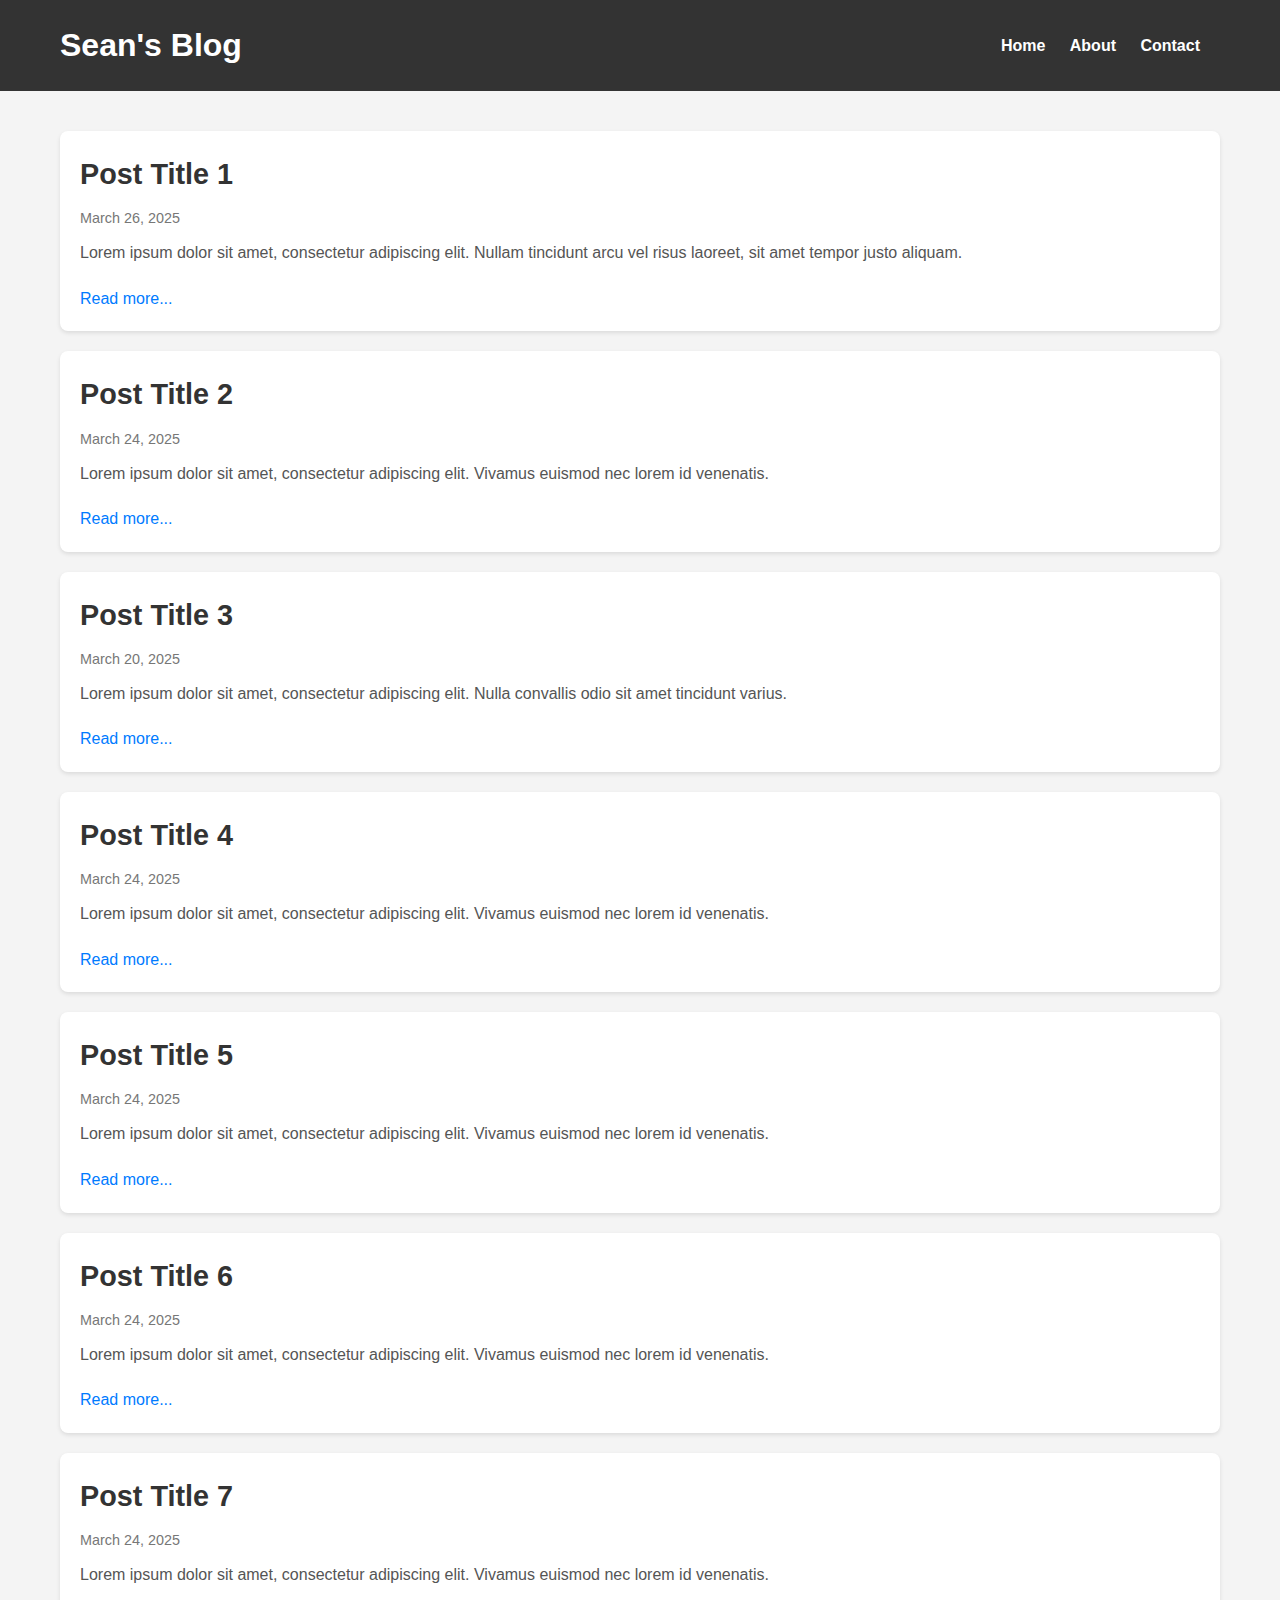
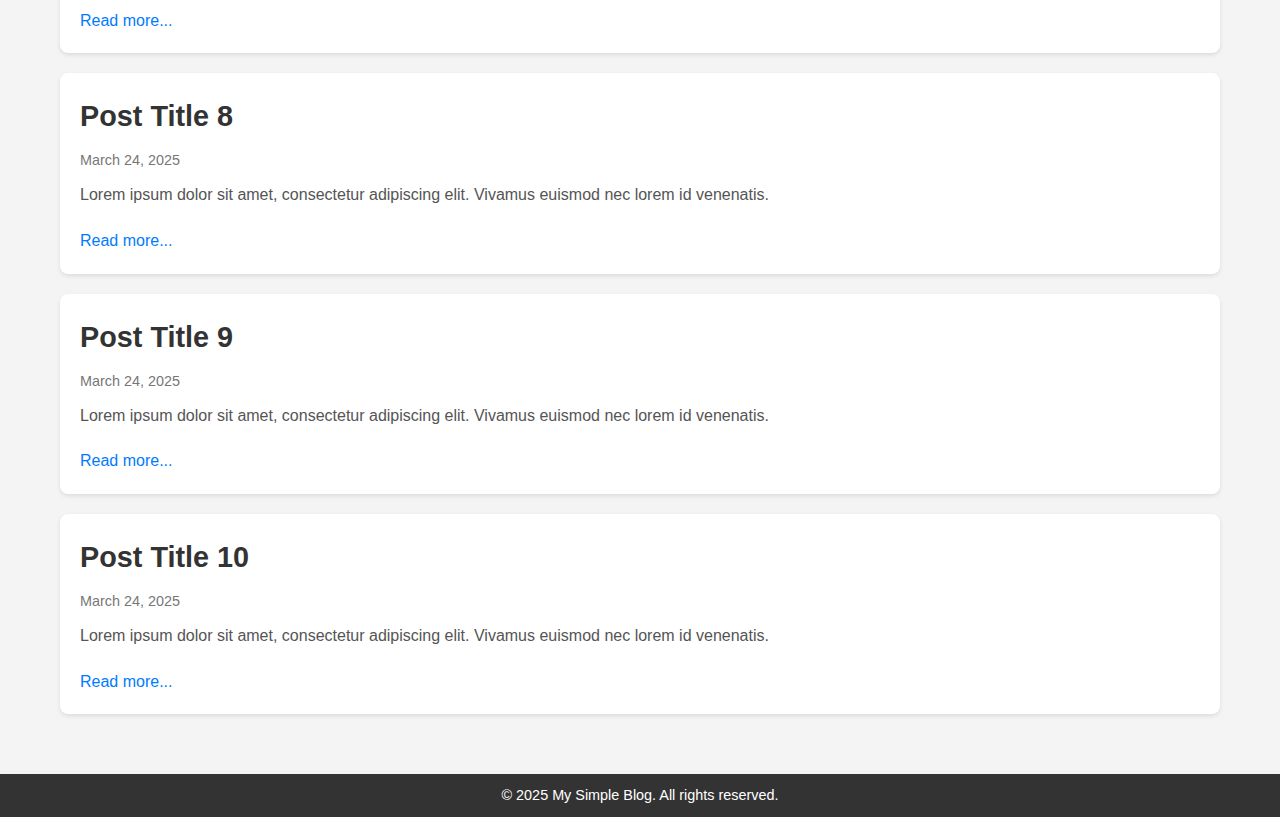
<file: projects/Blogsite_Panadero/index.html>
<!DOCTYPE html>
<html lang="en">
<head>
    <meta charset="UTF-8">
    <meta name="viewport" content="width=device-width, initial-scale=1.0">
    <title>Sean's Blog</title>
    <link rel="stylesheet" href="styles.css">
</head>
<body>
    <header>
        <div class="container">
            <h1>Sean's Blog</h1>
            <nav>
                <ul>
                    <li><a href="#">Home</a></li>
                    <li><a href="#">About</a></li>
                    <li><a href="#">Contact</a></li>
                </ul>
            </nav>
        </div>
    </header>

    <main>
        <div class="container">
            <section class="blog-post">
                <h2>Post Title 1</h2>
                <p class="date">March 26, 2025</p>
                <p>Lorem ipsum dolor sit amet, consectetur adipiscing elit. Nullam tincidunt arcu vel risus laoreet, sit amet tempor justo aliquam.</p>
                <a href="#">Read more...</a>
            </section>

            <section class="blog-post">
                <h2>Post Title 2</h2>
                <p class="date">March 24, 2025</p>
                <p>Lorem ipsum dolor sit amet, consectetur adipiscing elit. Vivamus euismod nec lorem id venenatis.</p>
                <a href="#">Read more...</a>
            </section>

            <section class="blog-post">
                <h2>Post Title 3</h2>
                <p class="date">March 20, 2025</p>
                <p>Lorem ipsum dolor sit amet, consectetur adipiscing elit. Nulla convallis odio sit amet tincidunt varius.</p>
                <a href="#">Read more...</a>
            </section>

            <section class="blog-post">
                <h2>Post Title 4</h2>
                <p class="date">March 24, 2025</p>
                <p>Lorem ipsum dolor sit amet, consectetur adipiscing elit. Vivamus euismod nec lorem id venenatis.</p>
                <a href="#">Read more...</a>
            </section>

            <section class="blog-post">
                <h2>Post Title 5</h2>
                <p class="date">March 24, 2025</p>
                <p>Lorem ipsum dolor sit amet, consectetur adipiscing elit. Vivamus euismod nec lorem id venenatis.</p>
                <a href="#">Read more...</a>
            </section>

            <section class="blog-post">
                <h2>Post Title 6</h2>
                <p class="date">March 24, 2025</p>
                <p>Lorem ipsum dolor sit amet, consectetur adipiscing elit. Vivamus euismod nec lorem id venenatis.</p>
                <a href="#">Read more...</a>
            </section>

            <section class="blog-post">
                <h2>Post Title 7</h2>
                <p class="date">March 24, 2025</p>
                <p>Lorem ipsum dolor sit amet, consectetur adipiscing elit. Vivamus euismod nec lorem id venenatis.</p>
                <a href="#">Read more...</a>
            </section>

            <section class="blog-post">
                <h2>Post Title 8</h2>
                <p class="date">March 24, 2025</p>
                <p>Lorem ipsum dolor sit amet, consectetur adipiscing elit. Vivamus euismod nec lorem id venenatis.</p>
                <a href="#">Read more...</a>
            </section>

            <section class="blog-post">
                <h2>Post Title 9</h2>
                <p class="date">March 24, 2025</p>
                <p>Lorem ipsum dolor sit amet, consectetur adipiscing elit. Vivamus euismod nec lorem id venenatis.</p>
                <a href="#">Read more...</a>
            </section>

            <section class="blog-post">
                <h2>Post Title 10</h2>
                <p class="date">March 24, 2025</p>
                <p>Lorem ipsum dolor sit amet, consectetur adipiscing elit. Vivamus euismod nec lorem id venenatis.</p>
                <a href="#">Read more...</a>
            </section>
        </div>
    </main>

    <footer>
        <div class="container">
            <p>&copy; 2025 My Simple Blog. All rights reserved.</p>
        </div>
    </footer>
</body>
</html>
</file>
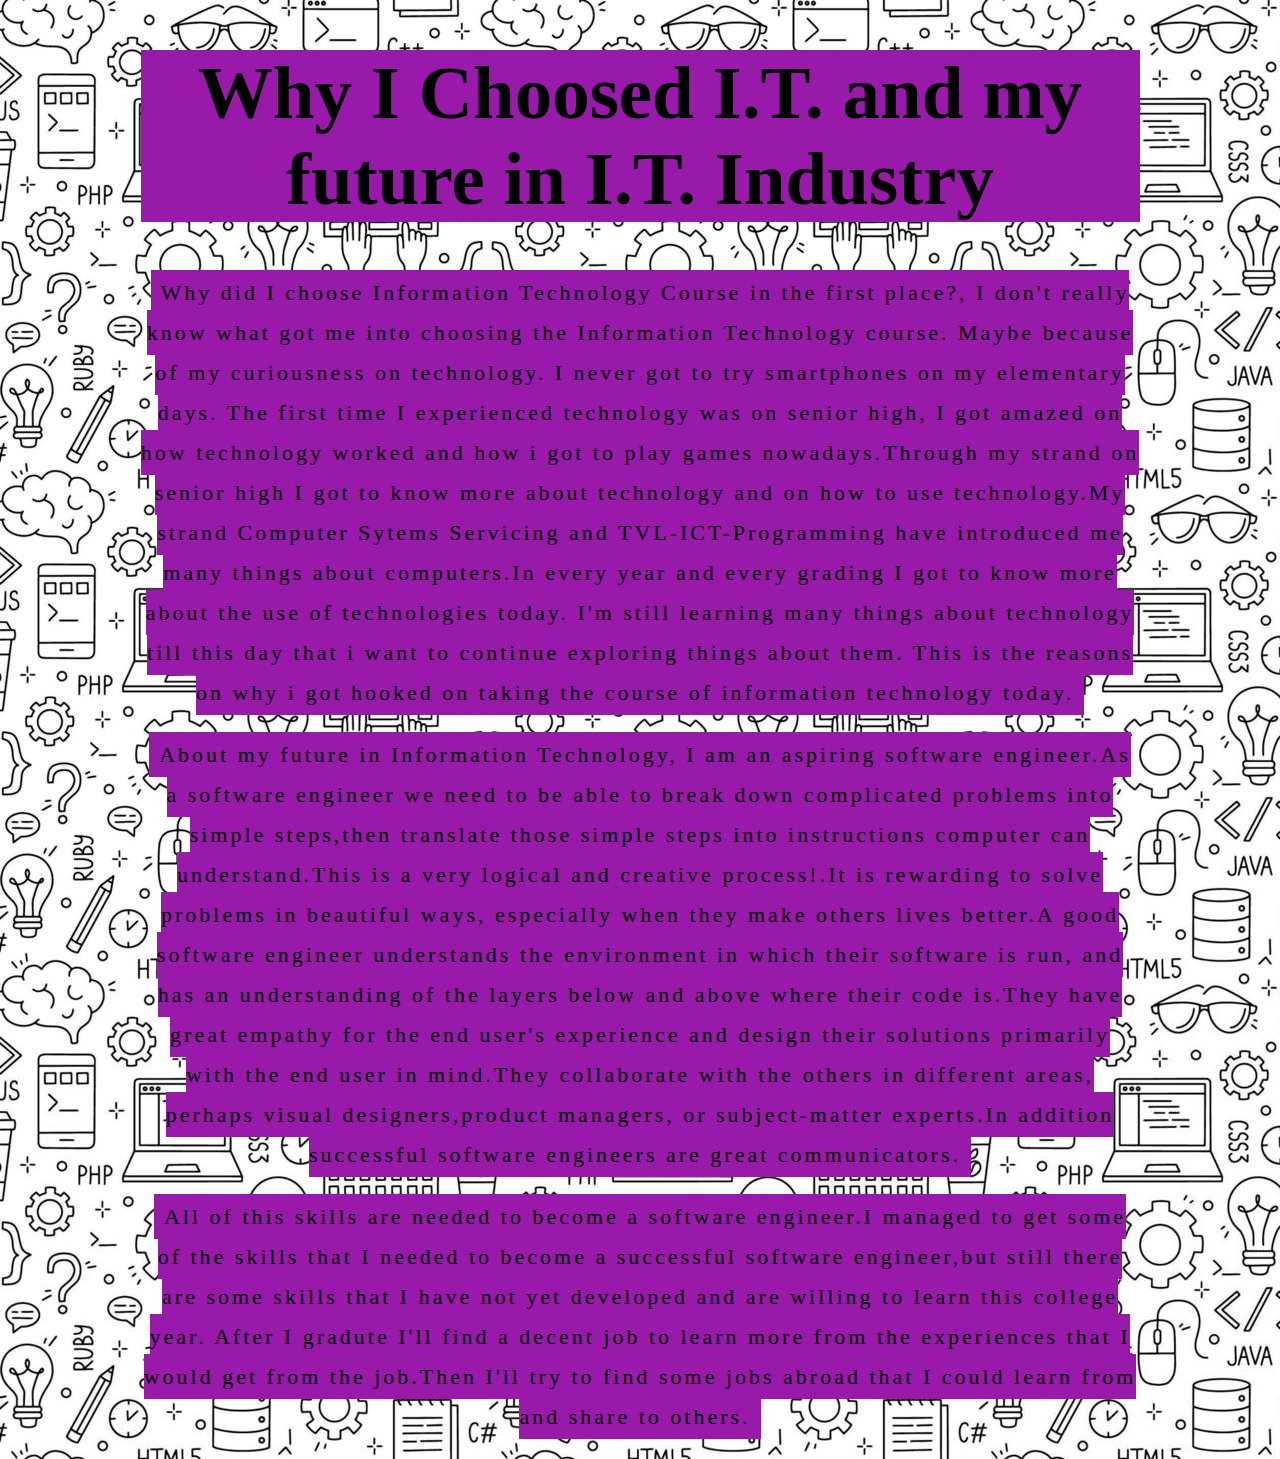
<file: projects/PANADERO_ACTIVITY 3/index.html>
<!DOCTYPE html>
<html lang="en">
<head>
  <title>Panadero,Sean Marius C._BSIT-1C</title>
  <link rel="stylesheet" href="styles.css">
</head>

<body>
<div id="container">

  <div id="header"><h1>Why I Choosed I.T. and my future in I.T. Industry</h1></div>
  
  <div id="PART1">
    <p><span class="white_bg">Why did I choose Information Technology Course in the first place?, I don't really know what got me into choosing the Information Technology course. Maybe because of my curiousness on technology. I never got to try smartphones on my elementary days. The first time I experienced technology was on senior high, I got amazed on how technology worked and how i got to play games nowadays.Through my strand on senior high I got to know more about technology and on how to use technology.My strand Computer Sytems Servicing and TVL-ICT-Programming have introduced me many things about computers.In every year and every grading I got to know more about the use of technologies today. I'm still learning many things about technology till this day that i want to continue exploring things about them. This is the reasons on why i got hooked on taking the course of information technology today.</span></p>
  </div>  

  <div id="PART2">
    <p><span class="white_bg">About my future in Information Technology, I am an aspiring software engineer.As a software engineer we need to be able to break down complicated problems into simple steps,then translate those simple steps into instructions computer can understand.This is a very logical and creative process!.It is rewarding to solve problems in beautiful ways, especially when they make others lives better.A good software engineer understands the environment in which their software is run, and has an understanding of the layers below and above where their code is.They have great empathy for the end user's experience and design their solutions primarily with the end user in mind.They collaborate with the others in different areas, perhaps visual designers,product managers, or subject-matter experts.In addition successful software engineers are great communicators.</span></p>
  </div>         
        
  <div id="PART3">       
    <p><span class="white_bg">All of this skills are needed to become a software engineer.I managed to get some of the skills that I needed to become a successful software engineer,but still there are some skills that I have not yet developed and are willing to learn this college year. After I gradute I'll find a decent job to learn more from the experiences that I would get from the job.Then I'll try to find some jobs abroad that I could learn from and share to others.</span></p>
  </div>


</body>
</html>
</file>
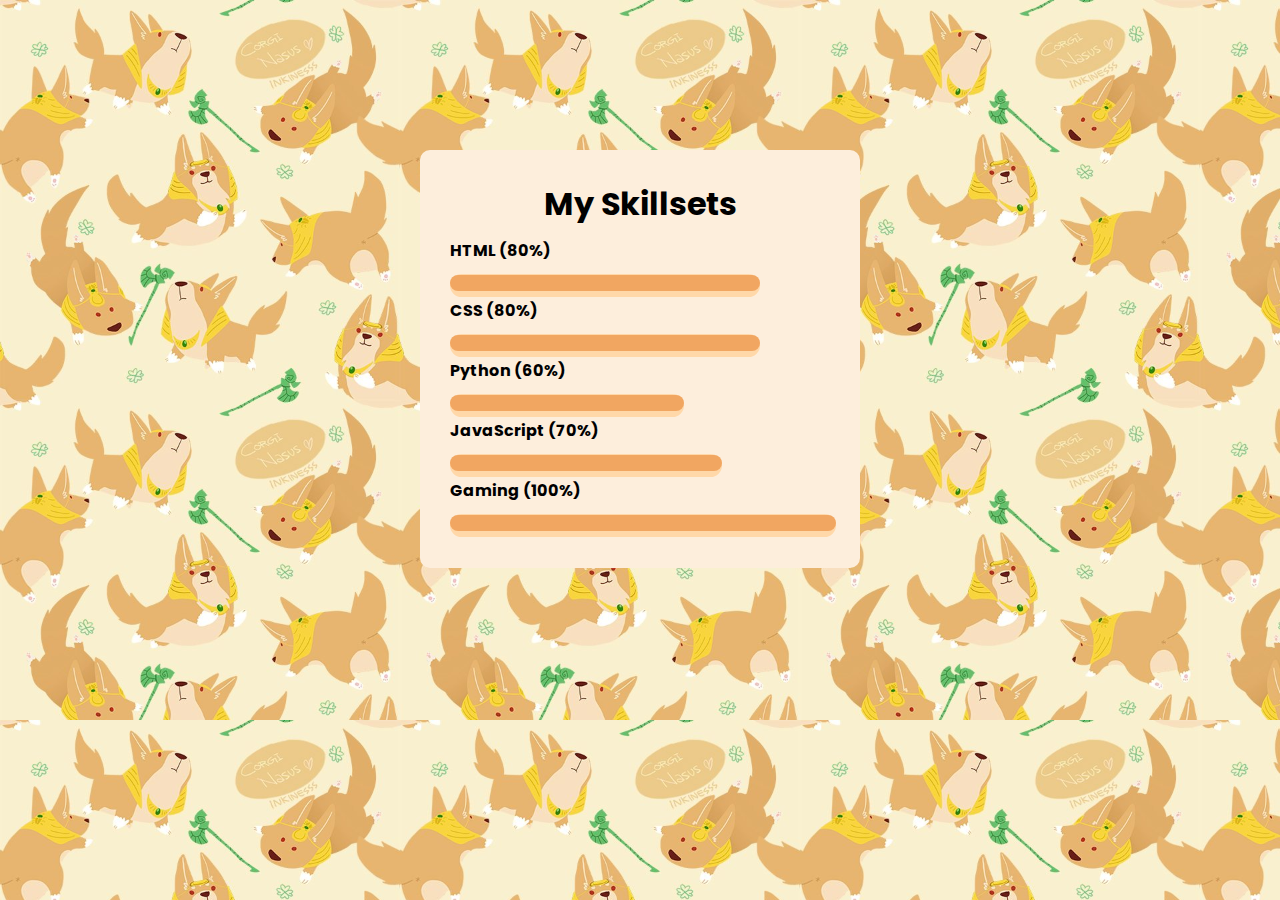
<file: projects/PANADERO_ACTIVITY 7/index.html>
<!DOCTYPE html>
<html lang="en">
<head>
    <meta charset="UTF-8">
    <meta http-equiv="X-UA-Compatible" content="IE=edge">
    <meta name="viewport" content="width-device-width,initial-scale=1.0">
    <link rel="stylesheet" href="style.css">
    <title>Panadero,Sean Marius C._BSIT-1C</title>
</head>
<body>
    <div class="container">
        <h1>My Skillsets</h1>
        <ul class="box">
            <li>
                <h4>HTML (80%)</h4>
                <span class="bar bar1"></span>
            </li>
            <li>
                <h4>CSS (80%)</h4>
                <span class="bar bar2"></span>
            </li>
            <li>
                <h4>Python (60%)</h4>
                <span class="bar bar3"></span>
            </li>
            <li>
                <h4>JavaScript (70%)</h4>
                <span class="bar bar4"></span>
            </li>
            <li>
                <h4>Gaming (100%)</h4>
                <span class="bar bar5"></span>
            </li>            
        </ul>
    </div>
</body>
</html>
</file>
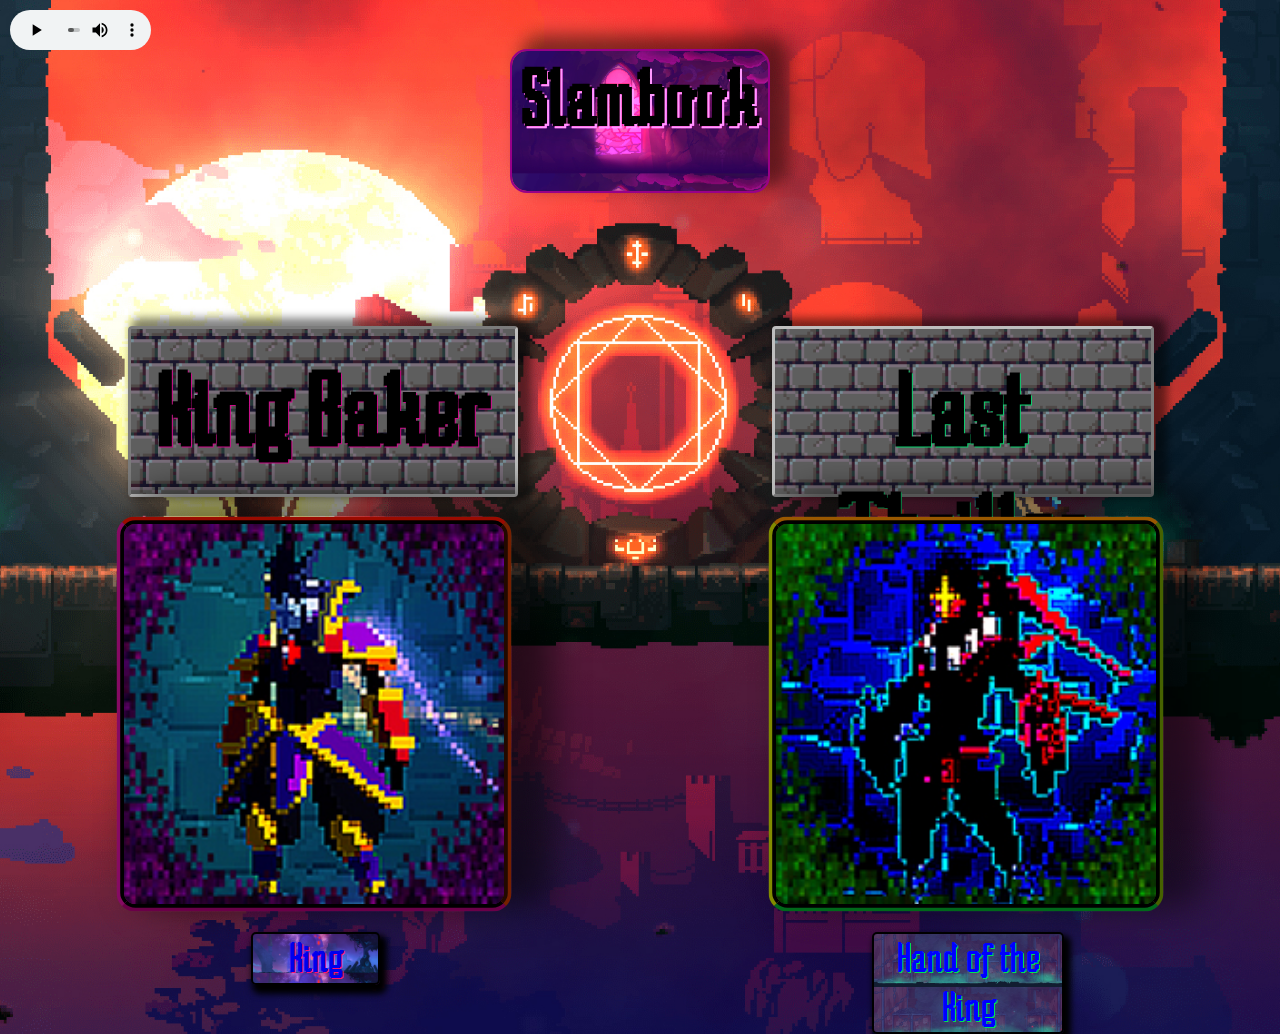
<file: projects/Lastrilla Panadero [Final Version]/Lastrilla Panadero/index.html>
<!DOCTYPE html>
<html lang="en">
  <head>
    <meta charset="UTF-8" />
    <meta http-equiv="X-UA-Compatible" content="IE=edge" />
    <meta name="viewport" content="width-device-width,initial-scale=1.0" />
    <title>Slambook</title>
    <link rel="stylesheet" href="../Lastrilla Panadero/CSS/Style.css" />
  </head>
  <body>
    <div class="container">
      <div class="Slam">
        <div class="Sla">
          <h1 class="Book">Slambook</h1>
        </div>
      </div>
      <div class="Kdiv">
        <div class="Kdi">
          <h2 class="King">King Baker</h2>
        </div>
      </div>
      <div class="Ldiv">
        <div class="Ldi">
          <h2 class="Last">Last Thriller</h2>
        </div>
      </div>
      <div class="Kingdiv">
        <a href="Pages/Seanbaker.html"
          ><img
            class="Kpic"
            src="../Lastrilla Panadero/Images/BorderedKingF.jpg"
            alt="King"
        /></a>
      </div>
      <div class="Handdiv">
        <a href="Pages/Lastthriller.html"
          ><img
            class="Hpic"
            src="../Lastrilla Panadero/Images/BorderedHandF.jpg"
            alt="Hand"
        /></a>
      </div>
      <div class="Button1">
        <div class="Butto1">
          <a href="Pages/Seanbaker.html">King</a>
        </div>
      </div>
      <div class="Button2">
        <div class="Butto2">
          <a href="Pages/Lastthriller.html">Hand of the King</a>
        </div>
      </div>
    </div>
    <footer class="foot"><audio controls autoplay loop src="Audio/Merchant.mp3"></audio></footer>
  </body
</html>
</file>
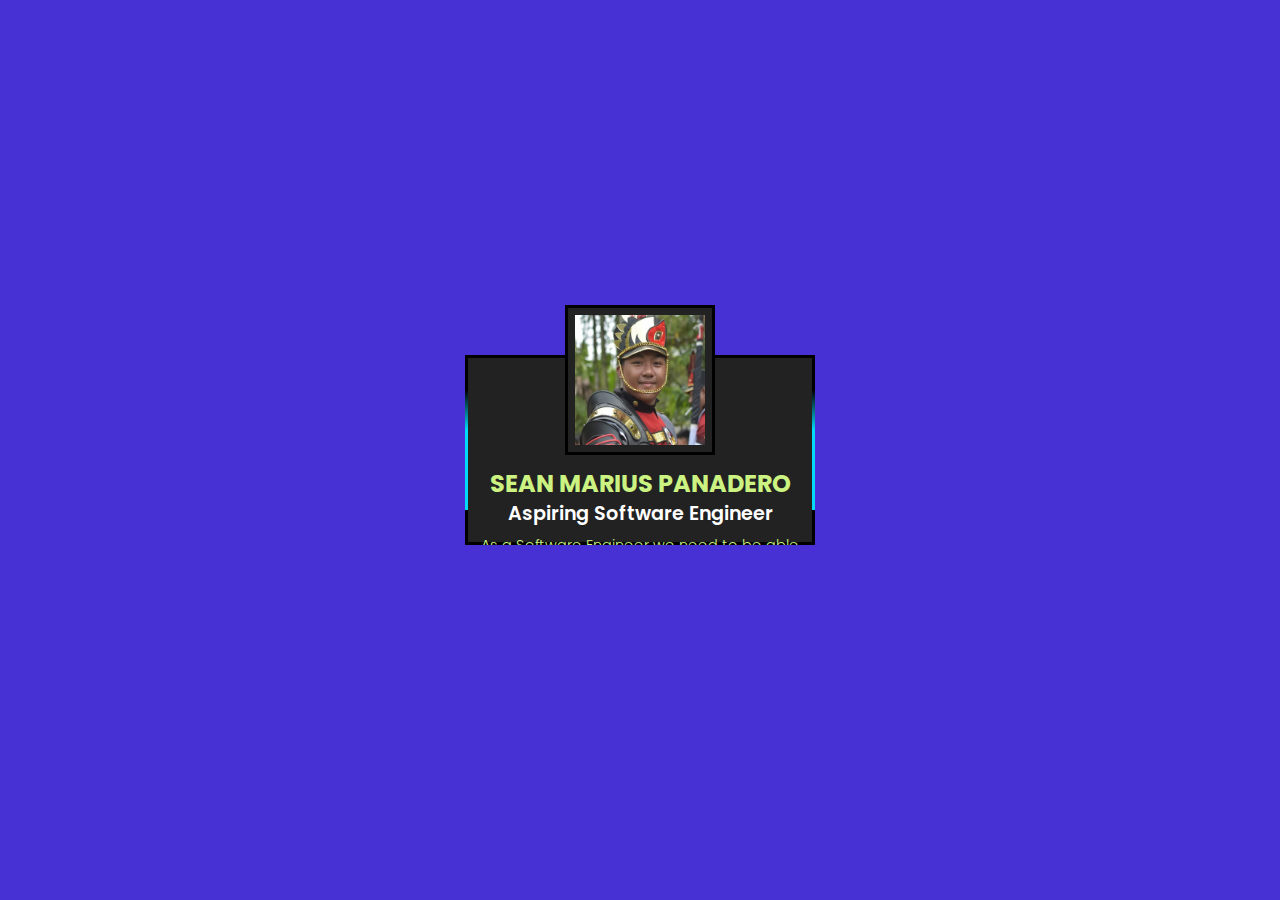
<file: projects/PANADERO_Profile Card/PANADERO_Profile Card/index.html>
<!DOCTYPE html>
<html lang="en">

<head>
    <meta charset="UTF-8">
    <meta http-equiv="X-UA-Compatible" content="IE=edge">
    <meta name="viewport" content="width=device-witdth, initial-scale=1.0">
    <link rel="stylesheet" href="https://cdnjs.cloudflare.com/ajax/libs/font-awesome/6.2.0/css/all.min.css" integrity="sha512-xh6O/CkQoPOWDdYTDqeRdPCVd1SpvCA9XXcUnZS2FmJNp1coAFzvtCN9BmamE+4aHK8yyUHUSCcJHgXloTyT2A==" crossorigin="anonymous" referrerpolicy="no-referrer" />
    <link rel="stylesheet" href="style.css">
    <title>Panadero,Sean Marius C._BSIT-1C</title>
</head>

<body>
  <div class="card">
  <div class="line"></div>
  <div class="imgBox"> 
    <img src="./images/PIC1.jpg" alt="wazzup_yow">
  </div>

  <div class="content">
  <div class="details">
    <h2>SEAN MARIUS PANADERO<br><span>Aspiring Software Engineer</span></h2>

    
  <div class="data">
    <h3>As a Software Engineer we need to be able to break down complicated problems into simple steps, then translate those simple steps into instruction computer can understand.</h3>
  </div>
  
  <div class="data">
    <h4>Socials:</h4>
  </div>

  <div class="linksprofile">
    <a href="#" class="link linkicon">
      <i class="fa-brands fa-facebook-f"></i>
    </a>
    <a href="#" class="link linkicon">
      <i class="fa-brands fa-instagram"></i>
    </a>
    <a href="#" class="link linkicon">
      <i class="fa-brands fa-twitter"></i>
    </a>
    <a href="#" class="link linkicon">
      <i class="fa-brands fa-linkedin-in"></i>
    </a>
  </div>
</body>

</html>
</file>
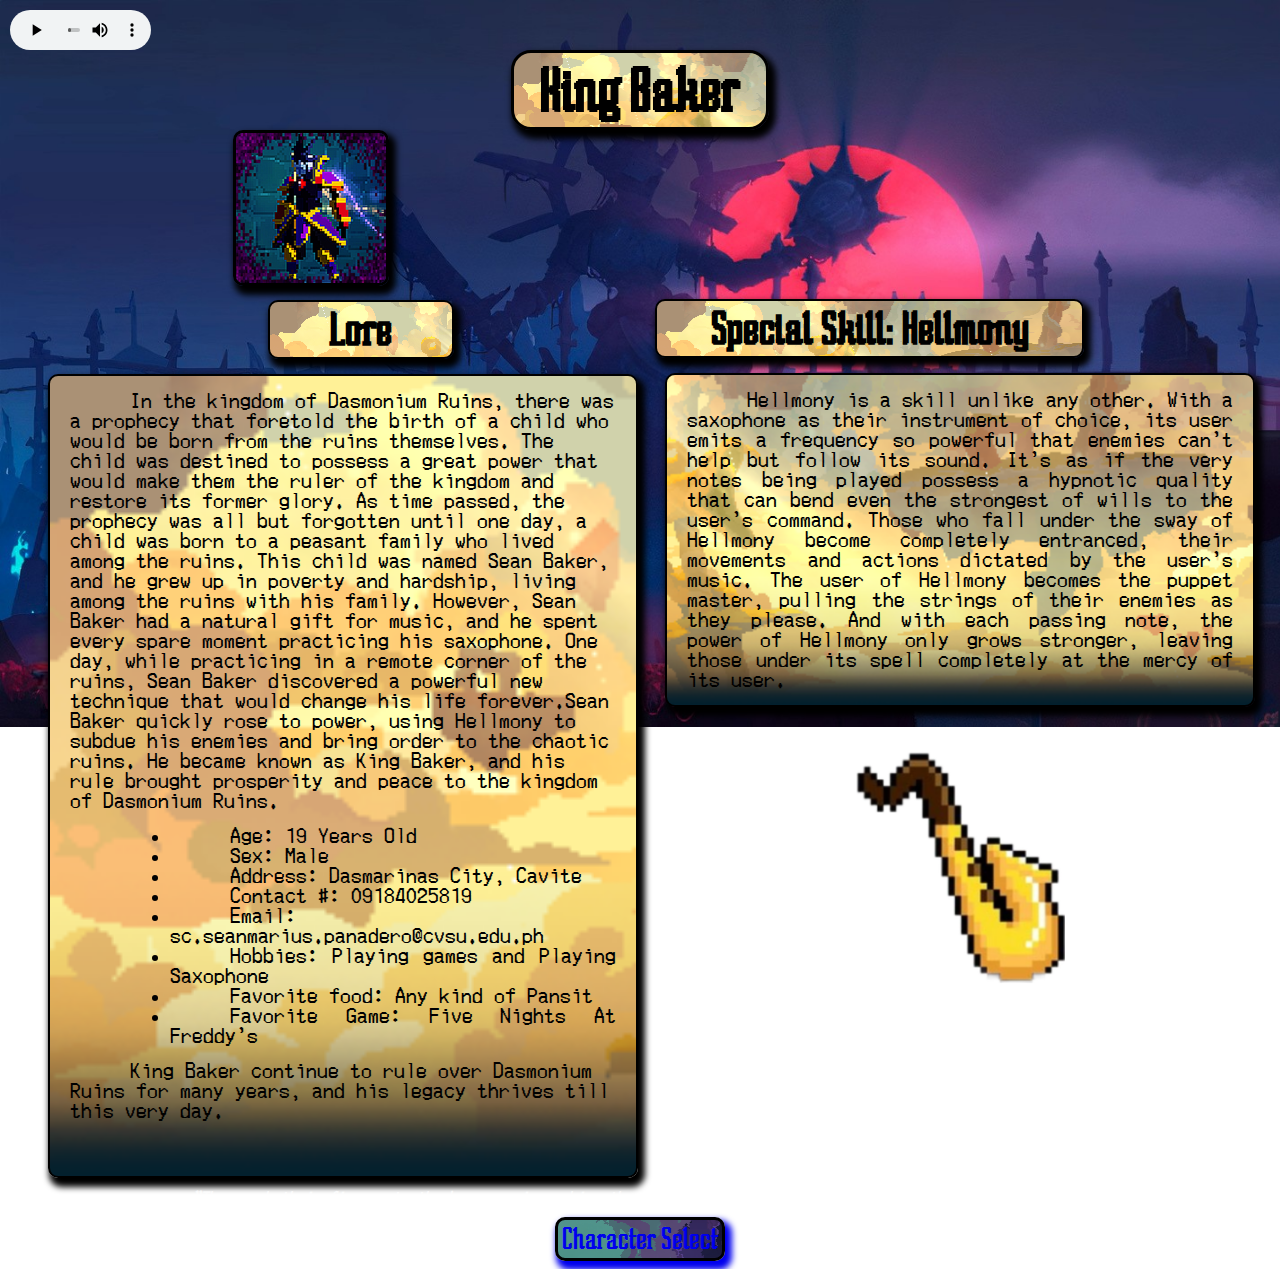
<file: projects/Lastrilla Panadero [Final Version]/Lastrilla Panadero/Pages/Seanbaker.html>
<!DOCTYPE html>
<html lang="en">
  <head>
    <title>King Baker</title>
    <link rel="stylesheet" href="../CSS/Seanbaker.css" />
  </head>
  <body>
    <div class="King">
      <h1>King Baker</h1>
    </div>
    <div class="Lore">
      <img src="../Images/BorderedKingF.jpg" alt="king" />
      <h2>Lore</h2>
      <div class="pg">
        <p>
          In the kingdom of Dasmonium Ruins, there was a prophecy that foretold
          the birth of a child who would be born from the ruins themselves. The
          child was destined to possess a great power that would make them the
          ruler of the kingdom and restore its former glory. As time passed, the
          prophecy was all but forgotten until one day, a child was born to a
          peasant family who lived among the ruins. This child was named Sean
          Baker, and he grew up in poverty and hardship, living among the ruins
          with his family. However, Sean Baker had a natural gift for music, and
          he spent every spare moment practicing his saxophone. One day, while
          practicing in a remote corner of the ruins, Sean Baker discovered a
          powerful new technique that would change his life forever.Sean Baker
          quickly rose to power, using Hellmony to subdue his enemies and bring
          order to the chaotic ruins. He became known as King Baker, and his
          rule brought prosperity and peace to the kingdom of Dasmonium Ruins.
        </p>
        <div class="stats">
          <li>Age: 19 Years Old</li>
          <li>Sex: Male</li>
          <li>Address: Dasmarinas City, Cavite</li>
          <li>Contact #: 09184025819</li>
          <li>Email: sc.seanmarius.panadero@cvsu.edu.ph</li>
          <li>Hobbies: Playing games and Playing Saxophone</li>
          <li>Favorite food: Any kind of Pansit</li>
          <li>Favorite Game: Five Nights At Freddy's</li>
        </div>
        <p>
          King Baker continue to rule over Dasmonium Ruins for many years, and
          his legacy thrives till this very day.
        </p>
      </div>
    </div>

    <div class="Skill">
      <h2>Special Skill: Hellmony</h2>
      <div class="pg">
        <p>
          Hellmony is a skill unlike any other. With a saxophone as their
          instrument of choice, its user emits a frequency so powerful that
          enemies can't help but follow its sound. It's as if the very notes
          being played possess a hypnotic quality that can bend even the
          strongest of wills to the user's command. Those who fall under the
          sway of Hellmony become completely entranced, their movements and
          actions dictated by the user's music. The user of Hellmony becomes the
          puppet master, pulling the strings of their enemies as they please.
          And with each passing note, the power of Hellmony only grows stronger,
          leaving those under its spell completely at the mercy of its user.
        </p>
      </div>
      <img src="../Images/sax.png" alt="Hellmony" />
    </div>
    <div class="qoute">
      <h3>
        "They work their fingers to the bone serving a king they'll never meet,
        I must show them there is more to life."
      </h3>
    </div>
    <a href="../index.html">Character Select</a>
    <footer class="foot">
      <audio
        controls
        autoplay
        loop
        src="../Audio/The Mageseeker Main Theme (128 kbps).mp3"
      ></audio>
    </footer>
  </body>
</html>
</file>
<file: projects/Blogsite_Panadero/styles.css>
* {
    margin: 0;
    padding: 0;
    box-sizing: border-box;
}

body {
    font-family: Arial, sans-serif;
    line-height: 1.6;
    background-color: #f4f4f4;
    color: #333;
}

header {
    background-color: #333;
    color: #fff;
    padding: 20px 0;
}

header .container {
    max-width: 1200px;
    margin: 0 auto;
    padding: 0 20px;
    display: flex;
    justify-content: space-between;
    align-items: center;
}

header h1 {
    font-size: 2rem;
}

nav ul {
    list-style: none;
}

nav ul li {
    display: inline;
    margin-right: 20px;
}

nav ul li a {
    color: #fff;
    text-decoration: none;
    font-weight: bold;
}

main {
    padding: 40px 0;
}

main .container {
    max-width: 1200px;
    margin: 0 auto;
    padding: 0 20px;
}

.blog-post {
    background-color: #fff;
    padding: 20px;
    margin-bottom: 20px;
    border-radius: 8px;
    box-shadow: 0 2px 4px rgba(0, 0, 0, 0.1);
}

.blog-post h2 {
    font-size: 1.8rem;
    margin-bottom: 10px;
}

.blog-post .date {
    color: #777;
    font-size: 0.9rem;
    margin-bottom: 10px;
}

.blog-post p {
    font-size: 1rem;
    color: #555;
    margin-bottom: 20px;
}

.blog-post a {
    color: #007bff;
    text-decoration: none;
}

.blog-post a:hover {
    text-decoration: underline;
}

footer {
    background-color: #333;
    color: #fff;
    padding: 10px 0;
    text-align: center;
}

footer p {
    font-size: 0.9rem;
}
</file>
<file: projects/PANADERO_ACTIVITY 3/styles.css>
body{
    background-image: url(./images/PIC3.jpg);
    background-size: repeat;
}   
div#header{
    background-color:#991aaa;
    font-size: larger;
}
h1{
    font-family: 'Times New Roman', Times, serif;
    font-size: 75px
}
div#container{
    width:999px;
    margin:0 auto;
    text-align: center;
}
p{
    font-size: 22px;
    letter-spacing: 3px;
    line-height: 40px;
    word-spacing: 0px;
    font-optical-sizing: 20px;
}
.white_bg {
    background-color: #991aaa;
    padding: 10px;
}
div#PART1{
    float:center;
    width:100%
}
div#PART2{
    float:center;
    width:100%
}

div#PART3{
    float:center;
    width:100%
}
</file>
<file: projects/PANADERO_ACTIVITY 7/style.css>
@import url('https://fonts.googleapis.com/css2?family=Poppins:wght@200&display=swap');

*{
    margin: 0;
    padding: 0;
}

body{
    font-family: 'Poppins', sans-serif;
    background-image: url(img/BG2.jpg);
    background-size: 100%;
}

.container{
    width: 380px;
    background: #fdeedc;
    margin: 150px auto;
    padding: 30px;
    border-radius: 10px;
    box-shadow: 2 20px 25px rgba(58, 55, 55, 0.2);
}

@keyframes Load {
    from{
        width: 0%;
    }
}
@-webkit-keyframes Load {
    from{
        width: 0%;
    }
}

@-moz-keyframes Load {
    from{
        width: 0%;
    }
}

@-o-keyframes Load {
    from{
        width: 0%;
    }
}

h1{
    text-align: center;
    margin-bottom: 10px;
}

.box{
    list-style: none;
    margin: 0;
    padding: 0;
}

.box li h4{
    margin-bottom: 10px;
}

.bar{
    height: 18px;
    background-color: #ffd8a9;
    margin-bottom: 15px;
    border-radius: 15px;
}

.bar::before{
    content: "";
    background-color: #f1a661;
    display: inline-block;
    padding: 8px;
    border-radius: inherit;
    animation: load 3s 0s;
    -webkit-animation: load 3s 0s;
    -moz-animation: load 3s 0s;
    -o-animation: load 3s 0s;
}

.bar.bar1::before{
    width: calc(80% - 10px);
}
.bar.bar2::before{
    width: calc(80% - 10px);
}
.bar.bar3::before{
    width: calc(60% - 10px);
}
.bar.bar4::before{
    width: calc(70% - 10px);
}
.bar.bar5::before{
    width: calc(100% - 10px);
}
</file>
<file: projects/Lastrilla Panadero [Final Version]/Lastrilla Panadero/CSS/Style.css>
@font-face {
  font-family: Titlefont;
  src: url(../Fonts/Merchant\ Copy\ Doublesize.ttf);
}

@font-face {
  font-family: SoBad;
  src: url(../Fonts/SOBAD___.ttf);
}
Body {
  background-image: url(../Images/somting_red2.jpg);
  background-repeat: no-repeat;
  background-size: cover;
  background-position: -8px -180px;
  background-color: rgb(25, 25, 25);
  padding: 0px;
  margin: 0px;
  background-size: 140%;
  overflow: hidden;
}

.Slam {
  height: 275px;
  position: relative;
  transition: transform 0.3s;
}

.Slam:hover {
  transform: scale(1.2);
}

.Sla {
  background-image: url(../Images/Mausoleum.png);
  background-size: 170%;
  filter: brightness(140%);
  width: 20%;
  margin: auto;
  height: 140px;
  border-radius: 15px;
  text-align: center;
  padding: 0;
  position: relative;
  white-space: nowrap;
  box-shadow: 15px -10px 18px 6px rgba(0, 0, 0, 0.492);
  outline: 2px;
  outline-color: rgb(109, 0, 97);
  outline-style: solid;
  border-style: hidden;
  border: 10px;
  animation: Sla 7s infinite ease-in-out;
  text-shadow: 2px 2px #ff6ee0;
}

h1 {
  font-family: "SoBad", "sans-serif";
  text-align: center;
  position: inherit;
  font-size: 6vw;
}

.Kdiv {
  width: 49%;
  text-align: center;
  float: left;
}

h2 {
  font-family: "SoBad", "sans-serif";
  font-size: 100px;
  margin-top: 20px;
}

.Ldiv {
  float: right;
  width: 49%;
  text-align: center;
  animation: Kdiv 2.5s infinite ease-in-out;
  animation-delay: 500ms;
  animation-fill-mode: both;
}

.Handdiv {
  margin-top: 15px;
  width: 49%;
  text-align: center;
  float: right;
  height: 400px;
}

.Kingdiv {
  margin-top: 15px;
  width: 49%;
  text-align: center;
  float: left;
  height: 400px;
}

.Kpic {
  margin-top: 98px;
  scale: 1.9;
  border: 4px;
  border-style: groove;
  border-radius: 10px;
  border-top-color: rgb(70, 5, 0);
  border-bottom-color: rgb(22, 0, 15);
  border-left-color: rgb(50, 4, 37);
  border-right-color: rgb(118, 32, 0);
  box-shadow: 15px -8px 18px 6px rgba(0, 0, 0, 0.549);
  border-left-style: ridge;
  border-top-style: ridge;
  animation: Kpic 1.5s ease-in-out;
  animation-delay: 1.3s;
  transition: transform 0.3s;
  animation-fill-mode: backwards;
}

.Kpic:hover {
  transform: scale(1.02);
}

.Hpic {
  margin-top: 98px;
  scale: 1.9;
  border: 4px;
  border-style: groove;
  border-radius: 3px;
  border-radius: 10px;
  border-top-color: rgb(70, 40, 0);
  border-bottom-color: rgb(0, 20, 5);
  border-right-color: rgb(10, 14, 0);
  border-left-color: rgb(52, 56, 0);
  box-shadow: 15px -8px 18px 6px rgba(0, 0, 0, 0.487);
  border-left-style: ridge;
  border-top-style: ridge;
  transition: transform 0.3s;
  animation: Hpic 3.5s ease-in-out;
  animation-fill-mode: both;
  animation-delay: 1.3s;
  transition: transform 0.3s;
}

.Hpic:hover {
  transform: scale(1.02);
}

.Button1 {
  margin-top: 20px;
  float: left;
  width: 49%;
  text-align: center;
}

.Button2 {
  margin-top: 20px;
  float: right;
  width: 49%;
  text-align: center;
}

a {
  font-family: "SoBad", "sans-serif";
  font-size: 40px;
  text-decoration: none;
}

a:visited {
  color: black;
}

a:hover {
  color: rgb(255, 255, 255);
}

.Kdiv {
  border-style: inset;
  width: 30%;
  margin-left: 10%;
  background-image: url(../Images/Brick.jpg);
  background-size: 50%;
  filter: brightness(80%);
  background-position: center;
  border-radius: 4px;
  box-shadow: 8px -3px 8px 5px rgba(0, 0, 0, 0.487);
  height: 165px;
  animation: Kdiv 2.5s infinite ease-in-out;
}

.Ldi {
  border-style: outset;
  width: 60%;
  margin-left: 19%;
  background-image: url(../Images/Brick.jpg);
  background-size: 50%;
  filter: brightness(80%);
  background-position: center;
  border-radius: 4px;
  box-shadow: 8px -3px 8px 5px rgba(0, 0, 0, 0.487);
  height: 165px;
}

.container {
  border-style: groove;
  border: 10px;
}

.Butto1 {
  border: 2px;
  border-style: solid;
  width: 20%;
  margin-left: 40%;
  background-image: url(../Images/Kingpic.png);
  background-size: 110%;
  border-radius: 5px;
  transition: transform 1s;
  text-shadow: 1px 1px #ff1174;
  box-shadow: 4px 6px 6px 3px;
}

.Butto1:hover {
  transform: scale(1.1);
  border-radius: 10px;
  filter: saturate(10);
  border-color: aliceblue;
}

.Butto2 {
  border: 2px;
  border-style: solid;
  width: 30%;
  margin-left: 35%;
  background-image: url(../Images/Handpic.png);
  background-size: 100%;
  filter: brightness(130%);
  border-radius: 5px;
  transition: transform 1s;
  text-shadow: 1px 1px #00af40;
  box-shadow: 4px 6px 6px 3px;
}

.Butto2:hover {
  transform: scale(1.1);
  border-radius: 10px;
  filter: saturate(10);
  border-color: aliceblue;
}

@keyframes Kdiv {
  0% {
    transform: translateY(-25%);
  }
  50% {
    transform: translateY(-15%);
  }
  100% {
    transform: translateY(-25%);
  }
}

@keyframes Ldiv {
  0% {
    transform: translateY(-25%);
  }
  50% {
    transform: translateY(-15%);
  }
  100% {
    transform: translateY(-25%);
  }
}

@keyframes Sla {
  0% {
    transform: Rotate(0deg);
  }
  25% {
    transform: Rotate(-1deg);
  }
  50% {
    transform: Rotate(1deg);
  }
  75% {
    transform: Rotate(-1deg);
  }
  100% {
    transform: Rotate(0deg);
  }
}

@keyframes Kpic {
  0% {
    transform: Rotate(0deg);
    scale: 0.2;
    opacity: 0%;
  }
  85% {
    transform: Rotate(720deg);
    scale: 2;
  }
  100% {
    transform: Rotate(720deg);
    scale: 1.9;
  }
}

@keyframes Hpic {
  0% {
    opacity: 0%;
    filter: brightness(0);
    filter: sepia(1);
  }
  50% {
    opacity: 0%;
    filter: brightness(0);
    filter: sepia(1);
  }
  60% {
    opacity: 0%;
    filter: brightness(0);
    filter: sepia(1);
    scale: 40%;
  }
  85% {
    filter: brightness(0);
    scale: 200%;
  }
  100% {
    filter: brightness(1);
  }
}

.foot {
  text-align: center;
}

@keyframes Foot {
  0% {
    opacity: 25%;
  }
  50% {
    opacity: 10%;
  }
  100% {
    opacity: 25%;
  }
}

audio {
  width: 11%;
  position: absolute;
  top: 10px;
  left: 10px;
  animation: Foot infinite 3s ease-in-out;
  animation-fill-mode: both;
  height: 40px;
}

.King {
  text-shadow: 1px 1px #ff11ac;
}

.Last {
  text-shadow: 1px 1px #11ff88;
}
</file>
<file: projects/PANADERO_Profile Card/PANADERO_Profile Card/style.css>
@import url('https://fonts.googleapis.com/css2?family=Poppins:wght@200;300;400;500;600;700;800&display=swap');
* {
    padding: 0;
    margin: 0;
    box-sizing: border-box;
    font-family: 'Poppins', sans-serif;
}

:root {
    --color1: #01dbf8;
    --color2: #e91621;
}

body {
    display: flex;
    justify-content: center;
    align-items: center;
    min-height: 100vh;
    background: #4831d4;
}

.card {
    position: relative;
    width: 350px;
    height: 190px;
    background: #fff;
    transition: 0.5s;
}

.card:hover {
    height: 450px;
}

.card .line {
    position: absolute;
    inset: 0;
    background: #000;
    overflow: hidden;    
}

.card .line::before {
    content: '';
    position: absolute;
    top: 50%;
    left: 50%;
    width: 600px;
    height: 120px;
    transform: translate(-50%, -50%);
    background: linear-gradient(transparent, var(--color1), var(--color1), var(--color1,transparent));

    animation: animate 6s linear infinite;
}

@keyframes animate2 {
    100% {
        transform: translate(-50%, -50%)
        rotate(0deg);
    }
    0% {
        transform: translate(-50%, -50%)
        rotate(360deg);
    }
}

.card .line::after {
    content: '';
    position: absolute;
    inset: 3px;
    background: #222;
} 

.card .imgBox {
    position: absolute;
    top: -50px;
    left: 50%;
    transform: translateX(-50%);
    width: 150px;
    height: 150px;
    background: #000;
    transition: 0.5s;
    z-index: 10;
    overflow: hidden;
}

.card:hover .imgBox {
    width: 250px;
    height: 250px;
}

.card .imgBox::before {
    content: '';
    position: absolute;
    top: 50%;
    left: 50%;
    width: 500px;
    height: 150px;
    transform: translate(-50%, 50%);
    background:linear-gradient(transparent, var(--color2), var(--color2), var(--color2,transparent));
    animation: animate 4s linear infinite;
}

@keyframes animate {
    0% {
        transform: translate(-50%, -50%)
        rotate(360deg);
    }
    100% {
        transform: translate(-50%, -50%)
        rotate(0deg);
    }
}

.card .imgBox::after {
    content: '';
    position: absolute;
    inset: 3px;
    background: #222;
}

.card .imgBox img {
    position: absolute;
    z-index: 1;
    top: 10px;
    left: 10px;
    width: calc(100% - 20px);
    height: calc(100% - 20px);
}

.card .content {
    position: absolute;
    width: 100%;
    height: 100%;
    display: flex;
    justify-content: center;
    align-items: flex-end;
    overflow: hidden;
}

.card .content .details {
  padding: 8.3px;
  text-align: center;
  width: 100%;
  transition: 0.5s;
  transform: translateY(145px);
}

.card:hover .content .details {
  transform: translateY(0);
}

.card .content .details h2 {
  font-size: 1.50em;
  font-weight: 700;
  color: #ccf381;
  line-height: 1.2em;
}

.card .content .details h2 span {
  font-size: 0.80em;
  font-weight: 600;
  color: #fff;
}

.card .content .details .data h3 {
  font-size: 0.90em;
  color: #ccf381;
  line-height: 0.91em;
  font-weight: 350;
}

.card .content .details h4 {
  font-size: 0.90em;
  color: #fff;
  font-weight: 700;
}

.card .content .details .data {
    display: flex;
    justify-content: space-between;
    margin: 10px 0;
  }
  
  .linksprofile {
    margin-top: 1em;
  }
  
  .link {
    text-decoration: none;
    color: #ccf381;
    margin: 0.50em;
  }
  
  .link i {
    font-size: 1.25em;
  }
</file>
<file: projects/Lastrilla Panadero [Final Version]/Lastrilla Panadero/CSS/Seanbaker.css>
@font-face {
  font-family: Titlefont;
  src: url(../Fonts/Merchant\ Copy\ Doublesize.ttf);
}

@font-face {
  font-family: SoBad;
  src: url(../Fonts/SOBAD___.ttf);
}

body {
  background-image: url(../Images/mao.jpg);
  background-repeat: no-repeat;
  background-size: cover;
  background-size: 101%;
}

.King {
  position: relative;
}

h1 {
  margin: auto;
  margin-top: 50px;
  font-size: 60px;
  text-align: center;
  font-family: "SoBad", sans-serif;
  border: 3px solid black;
  background-image: url(../Images/Fractured_Shrines.png);
  border-radius: 20px;
  width: 20%;
  box-shadow: 4px 6px 6px 3px;
}

@keyframes title {
  0% {
    transform: translateX(25%);
  }
  50% {
    transform: translateX(15%);
  }
  100% {
    transform: translateX(25%);
  }
}

.Lore {
  float: left;
  width: 48%;
  text-align: center;
}

.Lore .pg {
  border: 2px solid black;
  background-image: url(../Images/Fractured_Shrines.png);
  background-repeat: no-repeat;
  background-size: cover;
  border-radius: 10px;
  font-family: "Titlefont", sans-serif;
  font-size: 15px;
  margin-top: 15px;
  margin-left: 40px;
  text-indent: 60px;
  text-align: left;
  padding-left: 20px;
  padding-right: 20px;
  padding-bottom: 40px;
  width: 90%;
  box-shadow: 4px 6px 6px 3px;
}

.Lore .stats {
  text-align: justify;
  padding-left: 100px;
}

.Lore h2 {
  font-family: "SoBad", sans-serif;
  font-size: 45px;
  margin-left: 260px;
  margin-top: 10px;
  margin-bottom: 10px;
  padding: 0px;
  border: 2px solid black;
  background-image: url(../Images/Fractured_Shrines.png);
  border-radius: 10px;
  width: 30%;
  text-align: center;
  animation: title 9s infinite ease-in-out;
  box-shadow: 4px 6px 6px 3px;
}

.Lore img {
  height: 150px;
  width: 150px;
  margin: 0px;
  padding: 0px;
  border: 3px solid black;
  border-radius: 10px;
  box-shadow: 4px 6px 6px 3px;
}

.Skill {
  float: right;
  width: 48%;
  text-align: center;
}

.Skill h2 {
  font-family: "SoBad", sans-serif;
  font-size: 45px;
  margin-top: 169px;
  margin-left: -10px;
  margin-bottom: 0px;
  padding: 0px;
  border: 2px solid black;
  width: 70%;
  background-image: url(../Images/Fractured_Shrines.png);
  border-radius: 10px;
  animation: title 6s infinite ease-in-out;
  box-shadow: 4px 6px 6px 3px;
}

.Skill .pg {
  border: 2px solid black;
  font-family: "Titlefont", sans-serif;
  font-size: 15px;
  margin-top: 15px;
  background-image: url(../Images/Fractured_Shrines.png);
  border-radius: 10px;
  text-indent: 60px;
  text-align: justify;
  padding-left: 20px;
  padding-right: 20px;
  width: 90%;
  background-repeat: no-repeat;
  background-size: cover;
  background-position: center;
  box-shadow: 4px 6px 6px 3px;
}

.Skill img {
  height: 350px;
  margin: 0px;
  padding: 0px;
  animation: Skill 2.5s infinite ease-in-out;
}

@keyframes Skill {
  0% {
    transform: translateY(-5%);
  }
  50% {
    transform: translateY(15%);
  }
  100% {
    transform: translateY(-5%);
  }
}

.qoute {
  width: 100%;
  text-align: center;
  display: flex;
  justify-content: center;
  font-family: "Titlefont", sans-serif;
  font-style: italic;
  font-size: 10px;
  margin: 0px;
  padding: 0px;
  opacity: 70%;
  color: white;
}

a {
  width: 13%;
  margin: 0 auto;
  text-align: center;
  display: flex;
  justify-content: center;
  align-items: center;
  font-family: "SoBad", "sans-serif";
  font-size: 30px;
  text-decoration: none;
  border: 3px solid black;
  background-image: url(../Images/The_Crown.png);
  border-radius: 10px;
  transition: transform 0.3s;
  box-shadow: 4px 6px 6px 3px;
}

a:visited {
  color: black;
}

a:hover {
  color: rgb(255, 237, 133);
  transform: scale(1.1);
  filter: brightness(150%);
  filter: contrast(2);
}

.foot {
  text-align: center;
}

@keyframes Foot {
  0% {
    opacity: 25%;
  }
  50% {
    opacity: 10%;
  }
  100% {
    opacity: 25%;
  }
}

audio {
  width: 11%;
  position: absolute;
  top: 10px;
  left: 10px;
  animation: Foot infinite 3s ease-in-out;
  animation-fill-mode: both;
  height: 40px;
}
</file>
